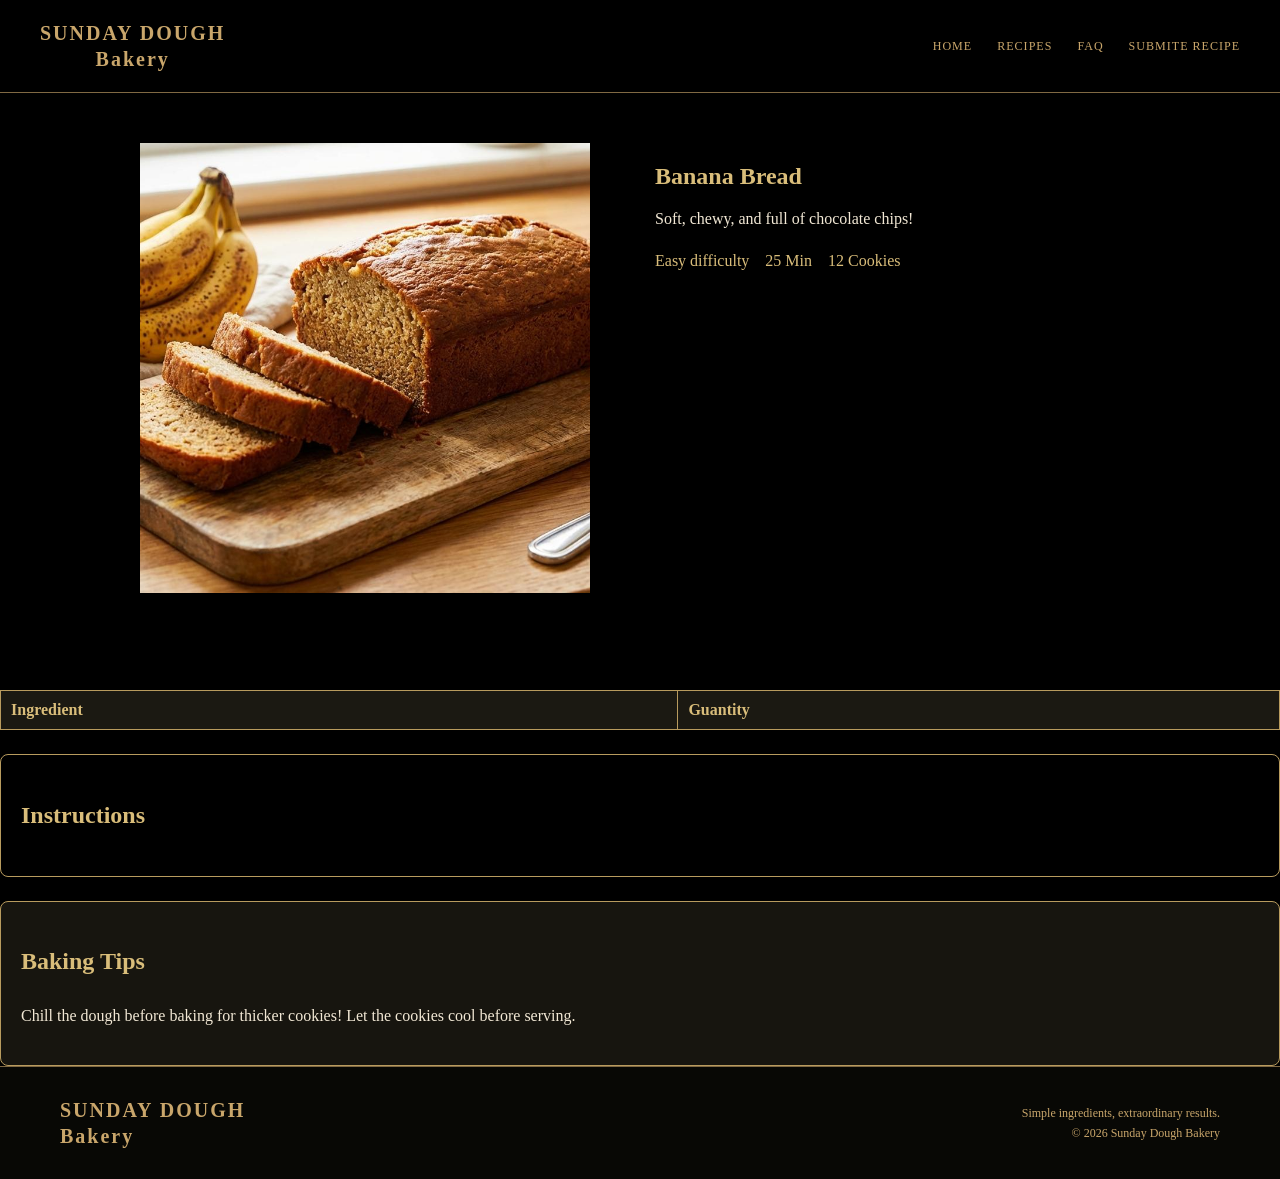
<file: banana-recipe.html>
<!DOCTYPE html>
<html lang="en">

<head>
    <meta charset="UTF-8">
    <meta name="viewport" content="width=device-width, initial-scale=1.0">
    <title>Sunday Dough Bakery</title>
    <link rel="stylesheet" href="style.css">

</head>

<body>
    <!--for the nav bar-->
    <nav>
        <h4 class="logo">SUNDAY DOUGH <br> Bakery</h4>
        <div class="navA">
            <a href="home.html" target="_self">
                <h6>HOME</h6>
            </a>
            <a href="recipes.html" target="_self">
                <h6>RECIPES</h6>
            </a>
            <a href="faq.html" target="_self">
                <h6>FAQ</h6>
            </a>
            <a href="submite-recipe.html" target="_self">
                <h6>SUBMITE RECIPE</h6>
            </a>
        </div>
    </nav>

    <!--for the DETAIL RECIPES part-->
    <main>
        <section class="recipe-detail">
            <div class="detail-photo">
                <img src="banana-bread.jpeg">
            </div>
            <div class="detail-info">
                <h1>Banana Bread</h1>
                <p>Soft, chewy, and full of chocolate chips!</p>

                <div class="display-meta">
                    <span>Easy difficulty</span>
                    <span>25 Min</span>
                    <span>12 Cookies</span>
                </div>
            </div>
        </section>

        <section class="ingredients">
            <h2>Ingredients</h2>

            <table>
                <thead>
                    <tr>
                        <th>Ingredient</th>
                        <th>Guantity</th>
                    </tr>
                </thead>

                <tbody>

                </tbody>
            </table>

        </section>

        <section class="instructions">
            <h2>Instructions</h2>

            <ol>

            </ol>
        </section>

        <aside class="baking-tips">
            <h2>Baking Tips</h2>
            <p>
                Chill the dough before baking for thicker cookies!
                Let the cookies cool before serving.
            </p>
        </aside>

    </main>


    <!--for the footer part-->
    <footer class="footer">

        <h4 class="logo1">SUNDAY DOUGH <br> Bakery</h4>

        <div class="fsentence">
            <p>Simple ingredients, extraordinary results.</p>
            <p>© 2026 Sunday Dough Bakery</p>
        </div>

    </footer>
</body>

</html>
</file>
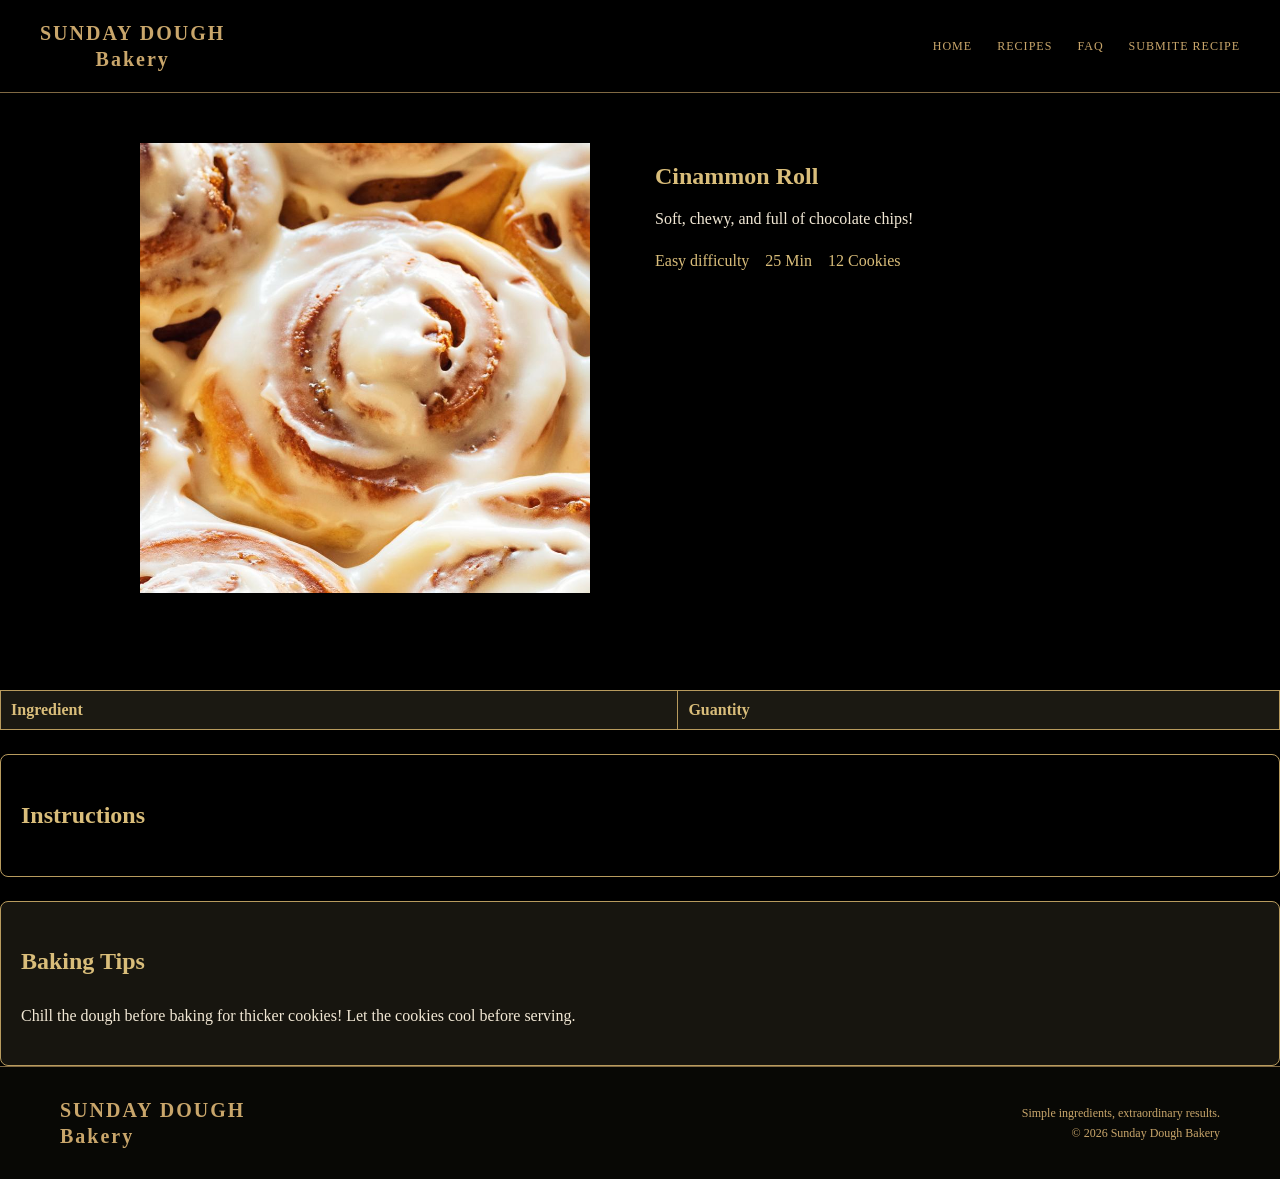
<file: cinammon-recipe.html>
<!DOCTYPE html>
<html lang="en">

<head>
    <meta charset="UTF-8">
    <meta name="viewport" content="width=device-width, initial-scale=1.0">
    <title>Sunday Dough Bakery</title>
    <link rel="stylesheet" href="style.css">

</head>

<body>
    <!--for the nav bar-->
    <nav>
        <h4 class="logo">SUNDAY DOUGH <br> Bakery</h4>
        <div class="navA">
            <a href="home.html" target="_self">
                <h6>HOME</h6>
            </a>
            <a href="recipes.html" target="_self">
                <h6>RECIPES</h6>
            </a>
            <a href="faq.html" target="_self">
                <h6>FAQ</h6>
            </a>
            <a href="submite-recipe.html" target="_self">
                <h6>SUBMITE RECIPE</h6>
            </a>
        </div>
    </nav>

    <!--for the DETAIL RECIPES part-->
    <main>
        <section class="recipe-detail">
            <div class="detail-photo">
                <img src="cinammon.jpeg">
            </div>
            <div class="detail-info">
                <h1>Cinammon Roll</h1>
                <p>Soft, chewy, and full of chocolate chips!</p>

                <div class="display-meta">
                    <span>Easy difficulty</span>
                    <span>25 Min</span>
                    <span>12 Cookies</span>
                </div>
            </div>
        </section>

        <section class="ingredients">
            <h2>Ingredients</h2>

            <table>
                <thead>
                    <tr>
                        <th>Ingredient</th>
                        <th>Guantity</th>
                    </tr>
                </thead>

                <tbody>

                </tbody>
            </table>

        </section>

        <section class="instructions">
            <h2>Instructions</h2>

            <ol>

            </ol>
        </section>

        <aside class="baking-tips">
            <h2>Baking Tips</h2>
            <p>
                Chill the dough before baking for thicker cookies!
                Let the cookies cool before serving.
            </p>
        </aside>

    </main>


    <!--for the footer part-->
    <footer class="footer">

        <h4 class="logo1">SUNDAY DOUGH <br> Bakery</h4>

        <div class="fsentence">
            <p>Simple ingredients, extraordinary results.</p>
            <p>© 2026 Sunday Dough Bakery</p>
        </div>

    </footer>
</body>

</html>
</file>
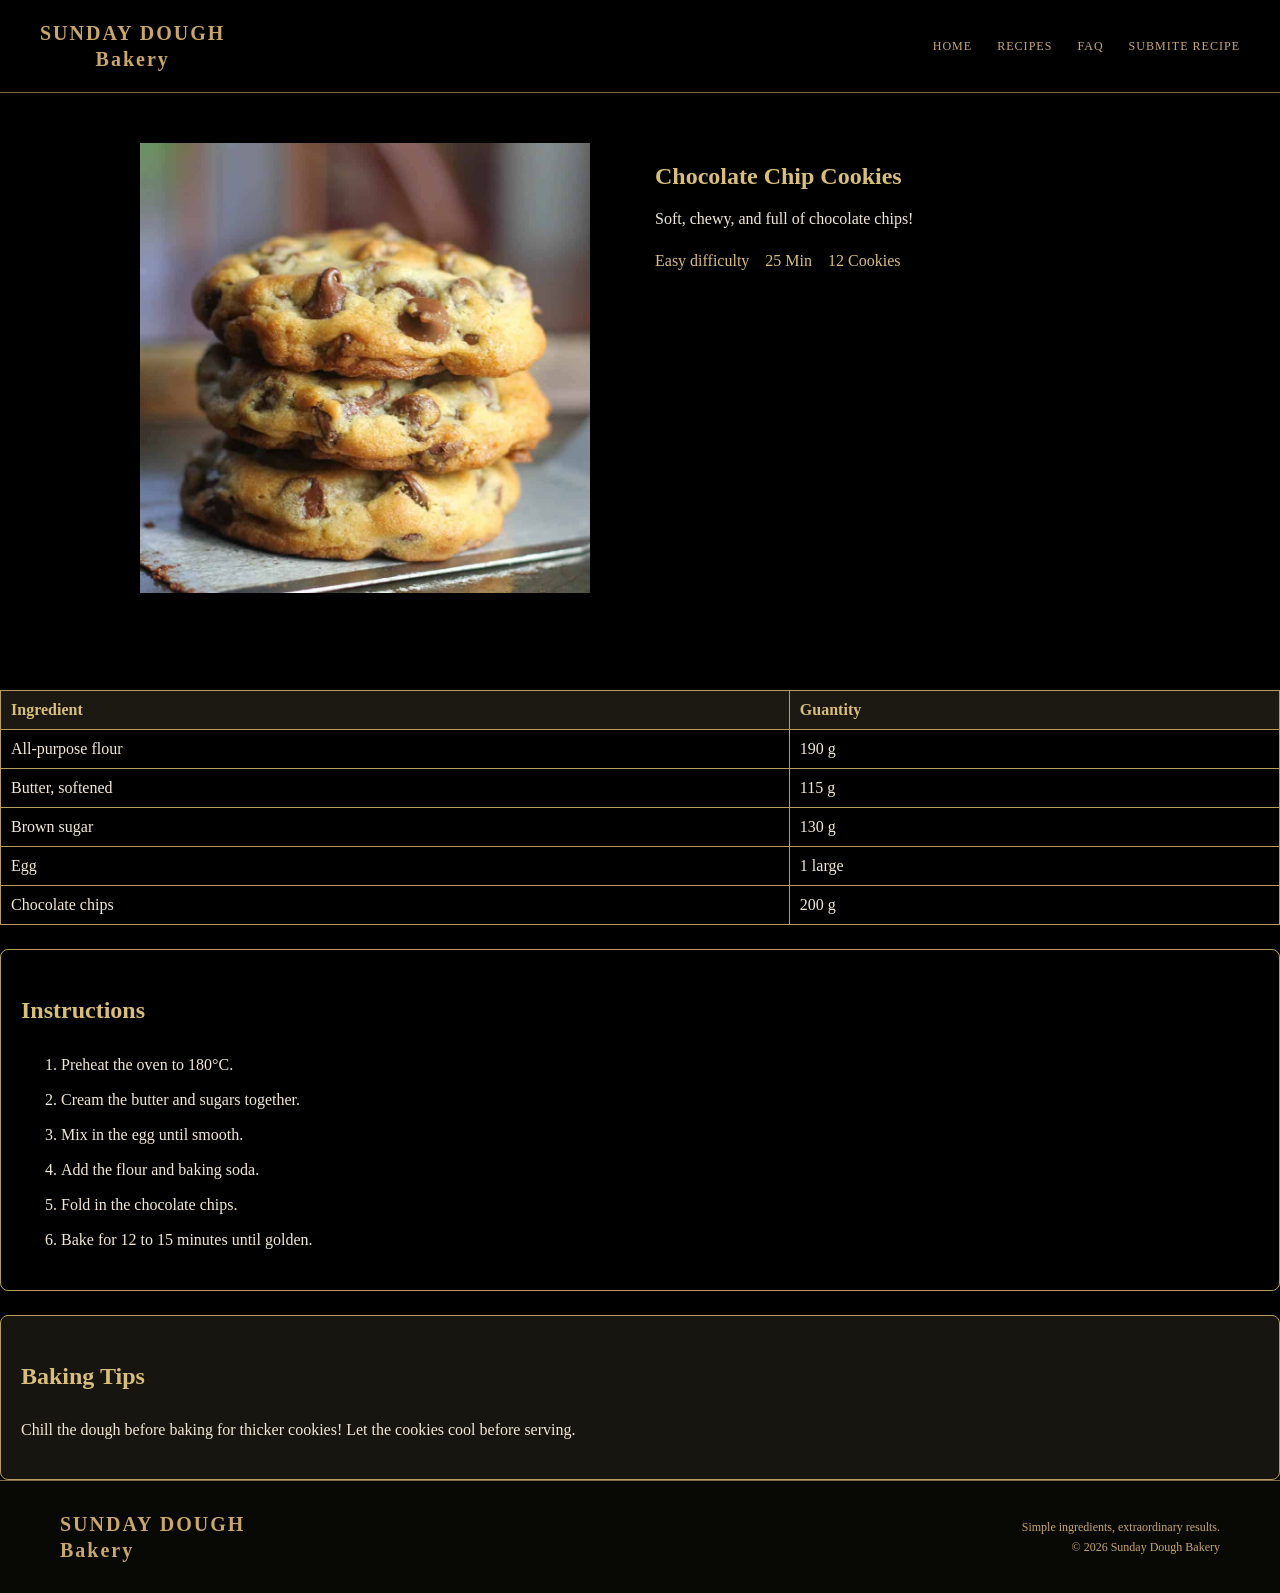
<file: cookie_recipe.html>
<!DOCTYPE html>
<html lang="en">

<head>
    <meta charset="UTF-8">
    <meta name="viewport" content="width=device-width, initial-scale=1.0">
    <title>Sunday Dough Bakery</title>
    <link rel="stylesheet" href="style.css">

</head>

<body>
    <!--for the nav bar-->
    <nav>
        <h4 class="logo">SUNDAY DOUGH <br> Bakery</h4>
        <div class="navA">
            <a href="home.html" target="_self">
                <h6>HOME</h6>
            </a>
            <a href="recipes.html" target="_self">
                <h6>RECIPES</h6>
            </a>
            <a href="faq.html" target="_self">
                <h6>FAQ</h6>
            </a>
            <a href="submite-recipe.html" target="_self">
                <h6>SUBMITE RECIPE</h6>
            </a>
        </div>
    </nav>

    <!--for the DETAIL RECIPES part-->
    <main>
        <section class="recipe-detail">
            <div class="detail-photo">
                <img src="choco_cookie.jpg">
            </div>
            <div class="detail-info">
                <h1>Chocolate Chip Cookies</h1>
                <p>Soft, chewy, and full of chocolate chips!</p>

                <div class="display-meta">
                    <span>Easy difficulty</span>
                    <span>25 Min</span>
                    <span>12 Cookies</span>
                </div>
            </div>
        </section>

        <section class="ingredients">
            <h2>Ingredients</h2>

            <table>
                <thead>
                    <tr>
                        <th>Ingredient</th>
                        <th>Guantity</th>
                    </tr>
                </thead>

                <tbody>
                    <tr>
                        <td>All-purpose flour</td>
                        <td>190 g</td>
                    </tr>
                    <tr>
                        <td>Butter, softened</td>
                        <td>115 g</td>
                    </tr>
                    <tr>
                        <td>Brown sugar</td>
                        <td>130 g</td>
                    </tr>
                    <tr>
                        <td>Egg</td>
                        <td>1 large</td>
                    </tr>
                    <tr>
                        <td>Chocolate chips</td>
                        <td>200 g</td>
                    </tr>
                </tbody>
            </table>

        </section>

        <section class="instructions">
            <h2>Instructions</h2>

            <ol>
                <li>Preheat the oven to 180°C.</li>
                <li>Cream the butter and sugars together.</li>
                <li>Mix in the egg until smooth.</li>
                <li>Add the flour and baking soda.</li>
                <li>Fold in the chocolate chips.</li>
                <li>Bake for 12 to 15 minutes until golden.</li>
            </ol>
        </section>

        <aside class="baking-tips">
            <h2>Baking Tips</h2>
            <p>
                Chill the dough before baking for thicker cookies!
                Let the cookies cool before serving.
            </p>
        </aside>
    </main>


    <!--for the footer part-->
    <footer class="footer">

        <h4 class="logo1">SUNDAY DOUGH <br> Bakery</h4>

        <div class="fsentence">
            <p>Simple ingredients, extraordinary results.</p>
            <p>© 2026 Sunday Dough Bakery</p>
        </div>

    </footer>
</body>

</html>
</file>
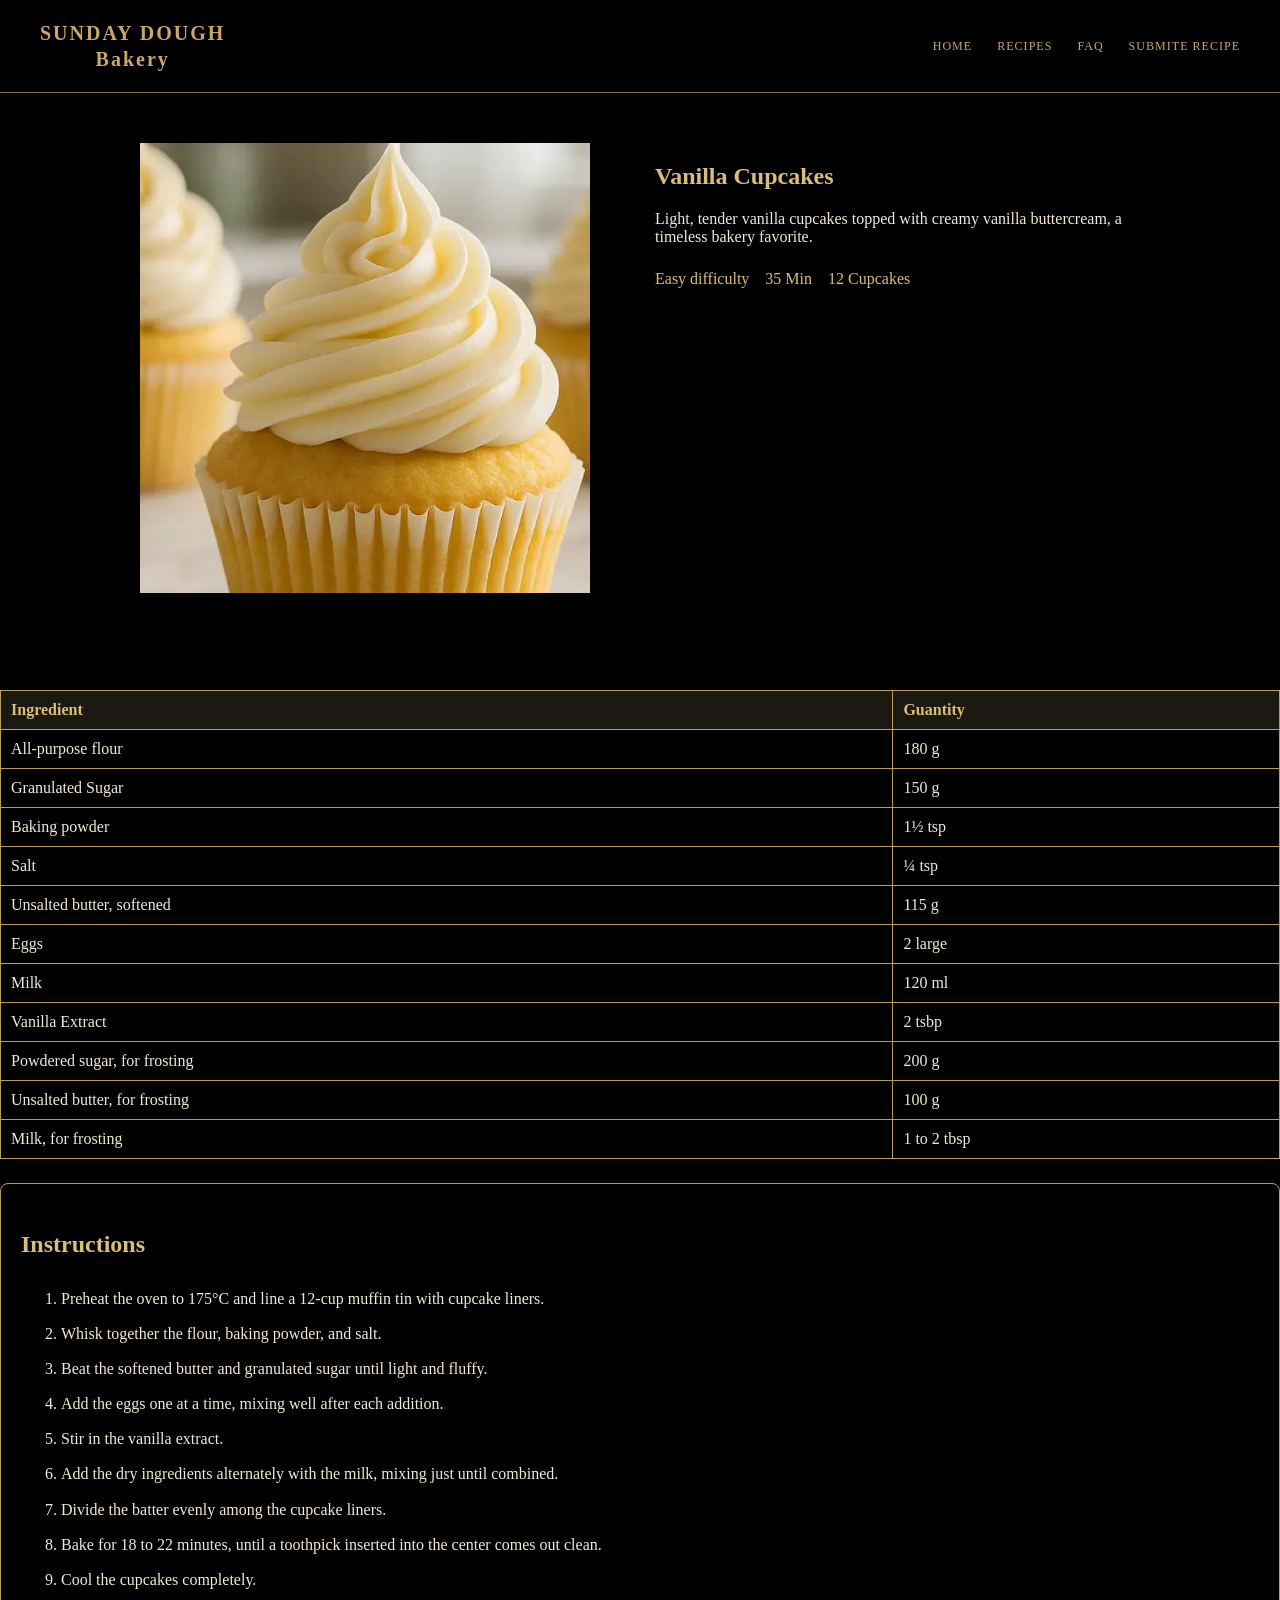
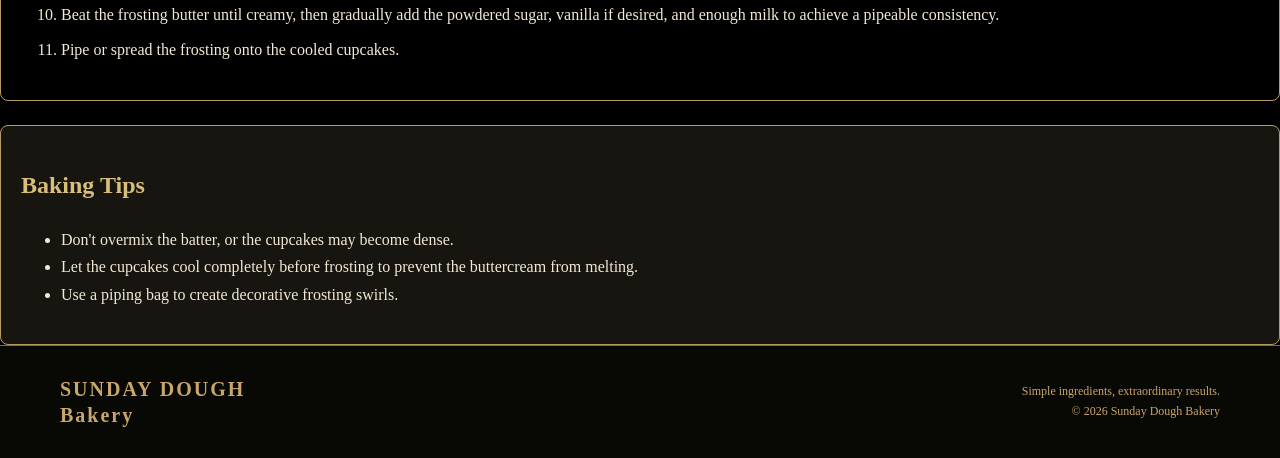
<file: cupcake-recipe.html>
<!DOCTYPE html>
<html lang="en">

<head>
    <meta charset="UTF-8">
    <meta name="viewport" content="width=device-width, initial-scale=1.0">
    <title>Sunday Dough Bakery</title>
    <link rel="stylesheet" href="style.css">

</head>

<body>
    <!--for the nav bar-->
    <nav>
        <h4 class="logo">SUNDAY DOUGH <br> Bakery</h4>
        <div class="navA">
            <a href="home.html" target="_self">
                <h6>HOME</h6>
            </a>
            <a href="recipes.html" target="_self">
                <h6>RECIPES</h6>
            </a>
            <a href="faq.html" target="_self">
                <h6>FAQ</h6>
            </a>
            <a href="submite-recipe.html" target="_self">
                <h6>SUBMITE RECIPE</h6>
            </a>
        </div>
    </nav>

    <!--for the DETAIL RECIPES part-->
    <main>
        <section class="recipe-detail">
            <div class="detail-photo">
                <img src="cupcake.jpeg">
            </div>
            <div class="detail-info">
                <h1>Vanilla Cupcakes</h1>
                <p>
                    Light, tender vanilla cupcakes topped with creamy vanilla buttercream, a timeless bakery favorite.
                </p>

                <div class="display-meta">
                    <span>Easy difficulty</span>
                    <span>35 Min</span>
                    <span>12 Cupcakes</span>
                </div>
            </div>
        </section>

        <section class="ingredients">
            <h2>Ingredients</h2>

            <table>
                <thead>
                    <tr>
                        <th>Ingredient</th>
                        <th>Guantity</th>
                    </tr>
                </thead>

                <tbody>
                    <tr>
                        <td>All-purpose flour</td>
                        <td>180 g</td>
                    </tr>

                    <tr>
                        <td>Granulated Sugar</td>
                        <td>150 g</td>
                    </tr>

                    <tr>
                        <td>Baking powder</td>
                        <td>1½ tsp</td>
                    </tr>

                    <tr>
                        <td>Salt</td>
                        <td>¼ tsp</td>
                    </tr>

                    <tr>
                        <td>Unsalted butter, softened</td>
                        <td>115 g</td>
                    </tr>

                    <tr>
                        <td>Eggs</td>
                        <td>2 large</td>
                    </tr>

                    <tr>
                        <td>Milk</td>
                        <td>120 ml</td>
                    </tr>

                    <tr>
                        <td>Vanilla Extract</td>
                        <td> 2 tsbp</td>
                    </tr>

                    <tr>
                        <td>Powdered sugar, for frosting</td>
                        <td>200 g</td>
                    </tr>

                    <tr>
                        <td>Unsalted butter, for frosting</td>
                        <td>100 g</td>
                    </tr>

                    <tr>
                        <td>Milk, for frosting</td>
                        <td>1 to 2 tbsp</td>
                    </tr>
                </tbody>
            </table>

        </section>

        <section class="instructions">
            <h2>Instructions</h2>

            <ol>
                <li>Preheat the oven to 175°C and line a 12-cup muffin tin with cupcake liners.</li>
                <li>Whisk together the flour, baking powder, and salt.</li>
                <li>Beat the softened butter and granulated sugar until light and fluffy.</li>
                <li>Add the eggs one at a time, mixing well after each addition.</li>
                <li>Stir in the vanilla extract.</li>
                <li>Add the dry ingredients alternately with the milk, mixing just until combined.</li>
                <li>Divide the batter evenly among the cupcake liners.</li>
                <li>Bake for 18 to 22 minutes, until a toothpick inserted into the center comes out clean.</li>
                <li>Cool the cupcakes completely.</li>
                <li>Beat the frosting butter until creamy, then gradually add the powdered sugar, vanilla if desired,
                    and enough milk to achieve a pipeable consistency.</li>
                <li>Pipe or spread the frosting onto the cooled cupcakes.</li>

            </ol>
        </section>

        <aside class="baking-tips">
            <h2>Baking Tips</h2>
            <ul>
                <li>Don't overmix the batter, or the cupcakes may become dense.</li>
                <li>Let the cupcakes cool completely before frosting to prevent the buttercream from melting.</li>
                <li>Use a piping bag to create decorative frosting swirls.</li>
            </ul>
        </aside>
    </main>


    <!--for the footer part-->
    <footer class="footer">

        <h4 class="logo1">SUNDAY DOUGH <br> Bakery</h4>

        <div class="fsentence">
            <p>Simple ingredients, extraordinary results.</p>
            <p>© 2026 Sunday Dough Bakery</p>
        </div>

    </footer>
</body>

</html>
</file>
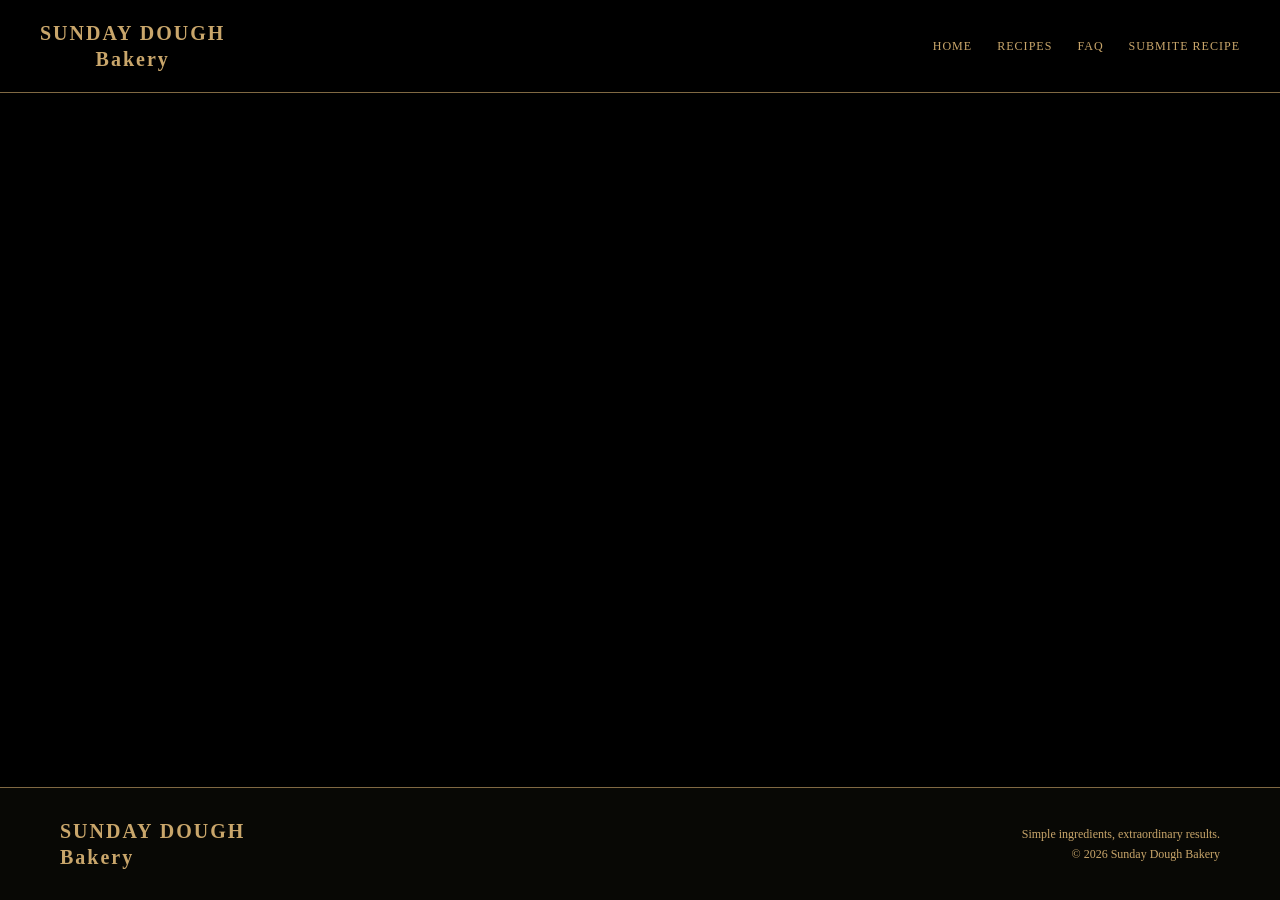
<file: detail.html>
<!DOCTYPE html>
<html lang="en">
    <head>
        <meta charset="UTF-8">
        <meta name="viewport" content="width=device-width, initial-scale=1.0">
        <title>Sunday Dough Bakery</title>
        <link rel="stylesheet" href="style.css">

    </head>
    <body>
        <!--for the nav bar-->
        <nav >
            <h4 class="logo">SUNDAY DOUGH <br> Bakery</h4>
            <div class="navA">
             <a href="home.html" target="_self"><h6>HOME</h6></a>
             <a href="recipes.html" target="_self"><h6>RECIPES</h6></a>
             <a href="faq.html" target="_self"><h6>FAQ</h6></a>
             <a href="submite-recipe.html" target="_self"><h6>SUBMITE RECIPE</h6></a>
            </div>
        </nav>

        <!--for the DETAIL RECIPES part-->
        <main>
            
        </main>
        

        <!--for the footer part-->
        <footer class="footer">
            
            <h4 class="logo1">SUNDAY DOUGH <br> Bakery</h4>

            <div class="fsentence">
            <p>Simple ingredients, extraordinary results.</p>
            <p>© 2026 Sunday Dough Bakery</p>
            </div>

        </footer>
    </body>
</html>
</file>
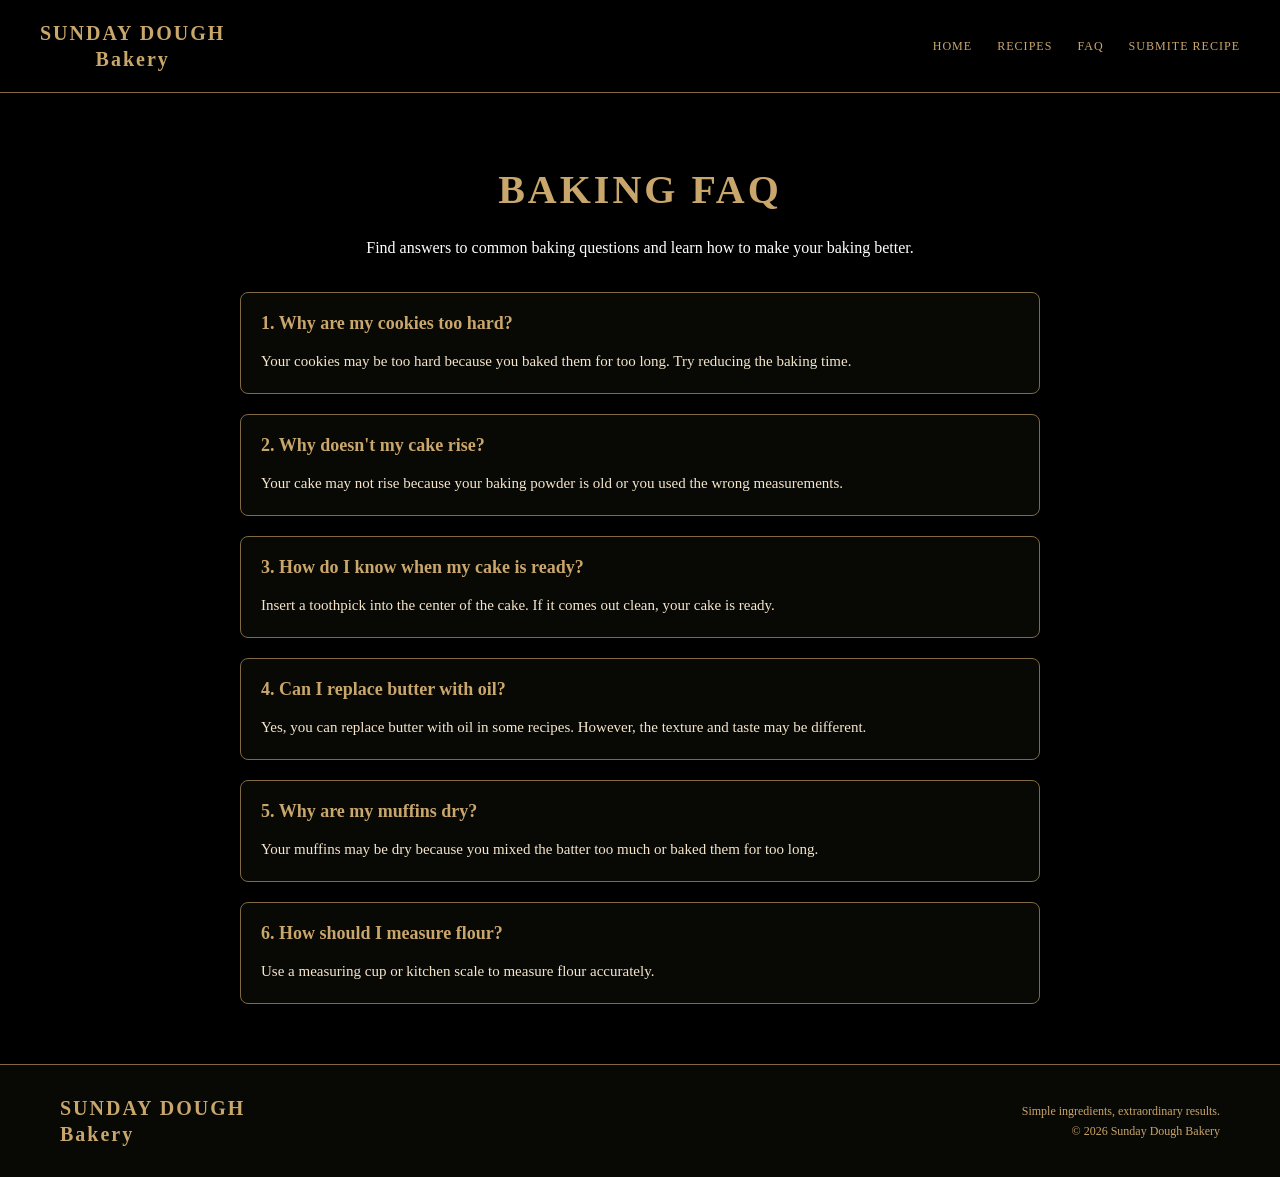
<file: faq.html>
<!DOCTYPE html>
<html lang="en">
    <head>
        <meta charset="UTF-8">
        <meta name="viewport" content="width=device-width, initial-scale=1.0">
        <title>Sunday Dough Bakery</title>
        <link rel="stylesheet" href="style.css">

    </head>
    <body>
        <!--for the nav bar-->
        <nav >
            <h4 class="logo">SUNDAY DOUGH <br> Bakery</h4>
            <div class="navA">
             <a href="home.html" target="_self"><h6>HOME</h6></a>
             <a href="recipes.html" target="_self"><h6>RECIPES</h6></a>
             <a href="faq.html" target="_self"><h6>FAQ</h6></a>
             <a href="submite-recipe.html" target="_self"><h6>SUBMITE RECIPE</h6></a>
            </div>
        </nav>

        <!--for the FAQ part-->
        <main>
            <!-- FAQ Heading -->
    <section class="faq-section">

        <h1>BAKING FAQ</h1>

        <p class="faq-intro">
            Find answers to common baking questions and learn
            how to make your baking better.
        </p>

        <!-- Question 1 -->
        <div class="faq-box">
            <h3>1. Why are my cookies too hard?</h3>
            <p>
                Your cookies may be too hard because you baked them
                for too long. Try reducing the baking time.
            </p>
        </div>

        <!-- Question 2 -->
        <div class="faq-box">
            <h3>2. Why doesn't my cake rise?</h3>
            <p>
                Your cake may not rise because your baking powder
                is old or you used the wrong measurements.
            </p>
        </div>

        <!-- Question 3 -->
        <div class="faq-box">
            <h3>3. How do I know when my cake is ready?</h3>
            <p>
                Insert a toothpick into the center of the cake.
                If it comes out clean, your cake is ready.
            </p>
        </div>

        <!-- Question 4 -->
        <div class="faq-box">
            <h3>4. Can I replace butter with oil?</h3>
            <p>
                Yes, you can replace butter with oil in some recipes.
                However, the texture and taste may be different.
            </p>
        </div>

        <!-- Question 5 -->
        <div class="faq-box">
            <h3>5. Why are my muffins dry?</h3>
            <p>
                Your muffins may be dry because you mixed the batter
                too much or baked them for too long.
            </p>
        </div>

        <!-- Question 6 -->
        <div class="faq-box">
            <h3>6. How should I measure flour?</h3>
            <p>
                Use a measuring cup or kitchen scale to measure
                flour accurately.
            </p>
        </div>

    </section>
        </main>


        <!--for the footer part-->
        <footer class="footer">
            
            <h4 class="logo1">SUNDAY DOUGH <br> Bakery</h4>

            <div class="fsentence">
            <p>Simple ingredients, extraordinary results.</p>
            <p>© 2026 Sunday Dough Bakery</p>
            </div>

        </footer>

    </body>
</html>
</file>
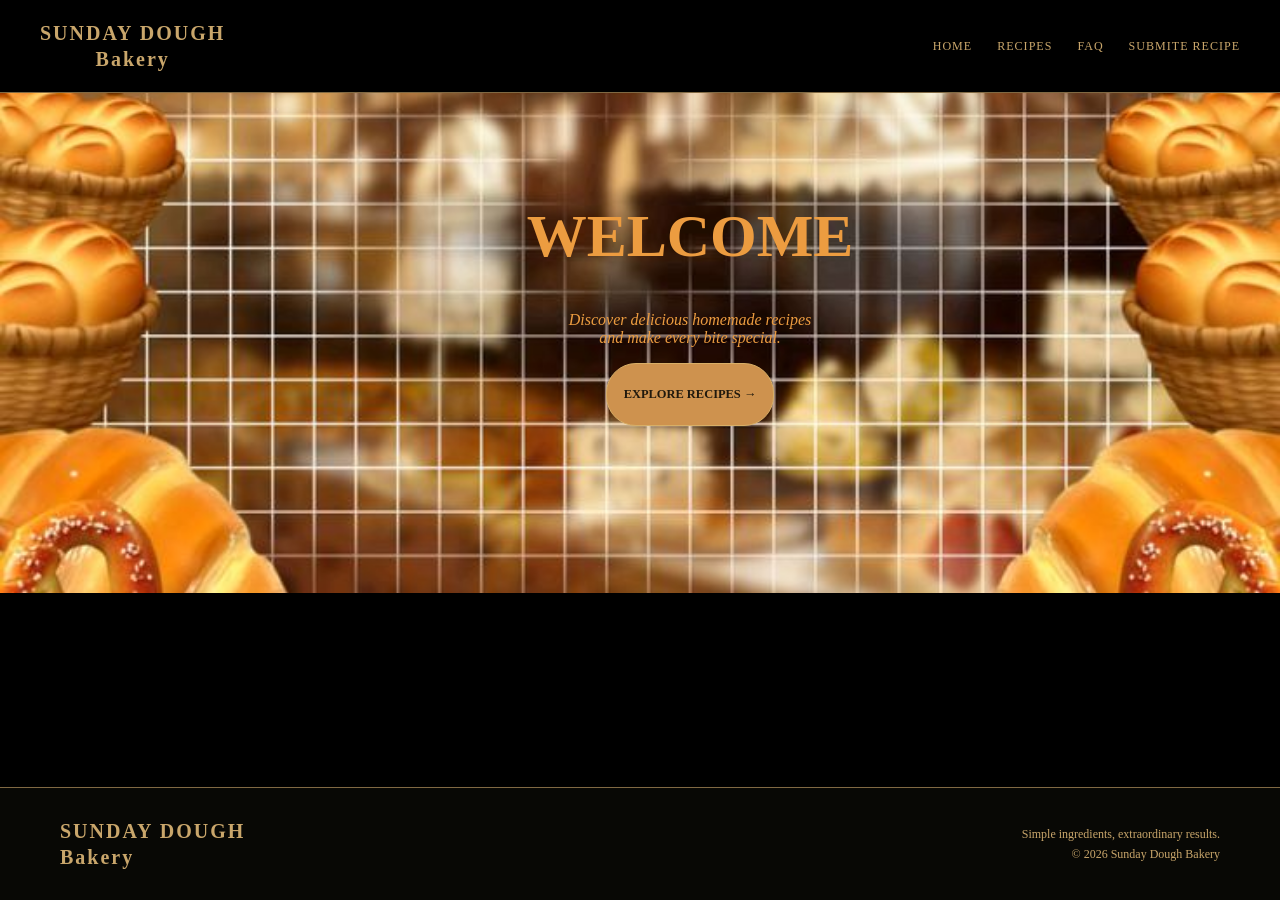
<file: home.html>
<!DOCTYPE html>
<html lang="en">
    <head>
        <meta charset="UTF-8">
        <meta name="viewport" content="width=device-width, initial-scale=1.0">
        <title>Sunday Dough Bakery</title>
        <link rel="stylesheet" href="style.css"/>
        <style>
            .home-h1{
                font-family: Georgia, 'Times New Roman', Times, serif;
                font-size: 60px;
    
            }

            .homeB p{
                color: #ec9c40;
                font-style: italic;
                font-family: cursive;
            }
        </style>
        
    </head>
    <body>
        <!--for the nav bar-->
        <nav >
            <h4 class="logo">SUNDAY DOUGH <br> Bakery</h4>
            <div class="navA">
             <a href="home.html" target="_self"><h6>HOME</h6></a>
             <a href="recipes.html" target="_self"><h6>RECIPES</h6></a>
             <a href="faq.html" target="_self"><h6>FAQ</h6></a>
             <a href="submite-recipe.html" target="_self"><h6>SUBMITE RECIPE</h6></a>
            </div>
        </nav>

    <main>
        <!--for the home part-->
        <div class="homeA">

          <div class="homeB">  
        <h1 class="home-h1" style="color:#ec9c40 ;">WELCOME</h1>
        <p >Discover delicious homemade recipes <br>and make every bite special.</p>
        <a href="recipes.html" target="_self" class="buttonhome"><h5>EXPLORE RECIPES →</h5></a>
            </div>
            
        </div>
    </main>

        <!--for the footer part-->
        <footer class="footer">
            
            <h4 class="logo1">SUNDAY DOUGH <br> Bakery</h4>

            <div class="fsentence">
            <p>Simple ingredients, extraordinary results.</p>
            <p>© 2026 Sunday Dough Bakery</p>
            </div>

        </footer>
    </body>
</html>
</file>
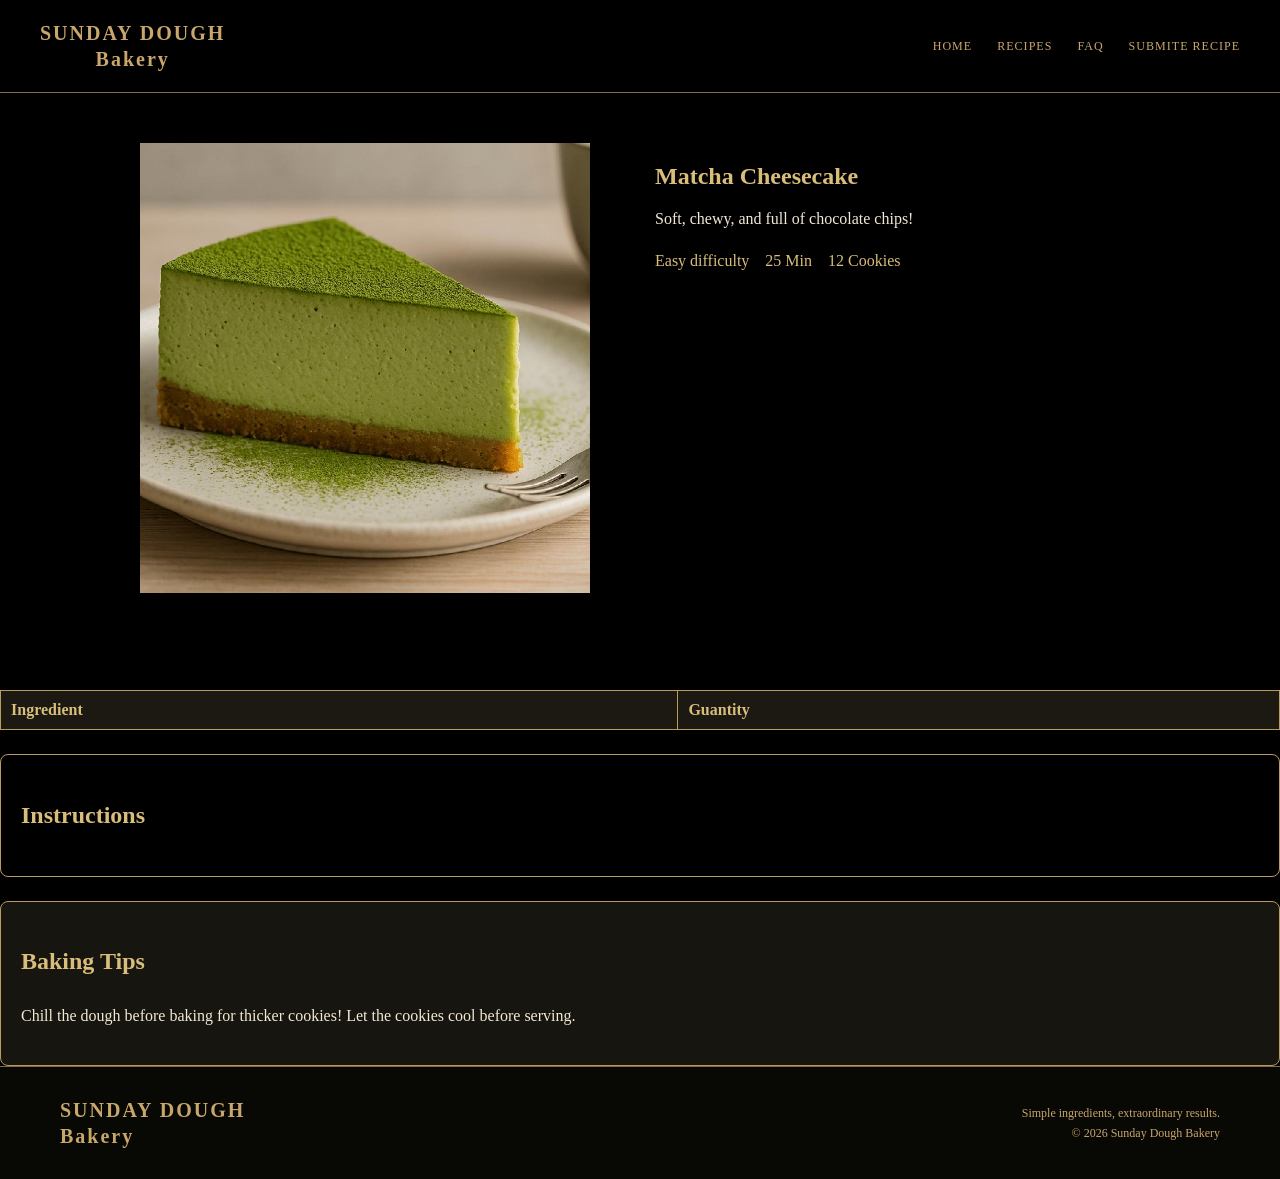
<file: matcha-recipe.html>
<!DOCTYPE html>
<html lang="en">

<head>
    <meta charset="UTF-8">
    <meta name="viewport" content="width=device-width, initial-scale=1.0">
    <title>Sunday Dough Bakery</title>
    <link rel="stylesheet" href="style.css">

</head>

<body>
    <!--for the nav bar-->
    <nav>
        <h4 class="logo">SUNDAY DOUGH <br> Bakery</h4>
        <div class="navA">
            <a href="home.html" target="_self">
                <h6>HOME</h6>
            </a>
            <a href="recipes.html" target="_self">
                <h6>RECIPES</h6>
            </a>
            <a href="faq.html" target="_self">
                <h6>FAQ</h6>
            </a>
            <a href="submite-recipe.html" target="_self">
                <h6>SUBMITE RECIPE</h6>
            </a>
        </div>
    </nav>

    <!--for the DETAIL RECIPES part-->
    <main>
        <section class="recipe-detail">
            <div class="detail-photo">
                <img src="matcha-cheesecake.jpeg">
            </div>
            <div class="detail-info">
                <h1>Matcha Cheesecake</h1>
                <p>Soft, chewy, and full of chocolate chips!</p>

                <div class="display-meta">
                    <span>Easy difficulty</span>
                    <span>25 Min</span>
                    <span>12 Cookies</span>
                </div>
            </div>
        </section>

        <section class="ingredients">
            <h2>Ingredients</h2>

            <table>
                <thead>
                    <tr>
                        <th>Ingredient</th>
                        <th>Guantity</th>
                    </tr>
                </thead>

                <tbody>

                </tbody>
            </table>

        </section>

        <section class="instructions">
            <h2>Instructions</h2>

            <ol>

            </ol>
        </section>

        <aside class="baking-tips">
            <h2>Baking Tips</h2>
            <p>
                Chill the dough before baking for thicker cookies!
                Let the cookies cool before serving.
            </p>
        </aside>

    </main>


    <!--for the footer part-->
    <footer class="footer">

        <h4 class="logo1">SUNDAY DOUGH <br> Bakery</h4>

        <div class="fsentence">
            <p>Simple ingredients, extraordinary results.</p>
            <p>© 2026 Sunday Dough Bakery</p>
        </div>

    </footer>
</body>

</html>
</file>
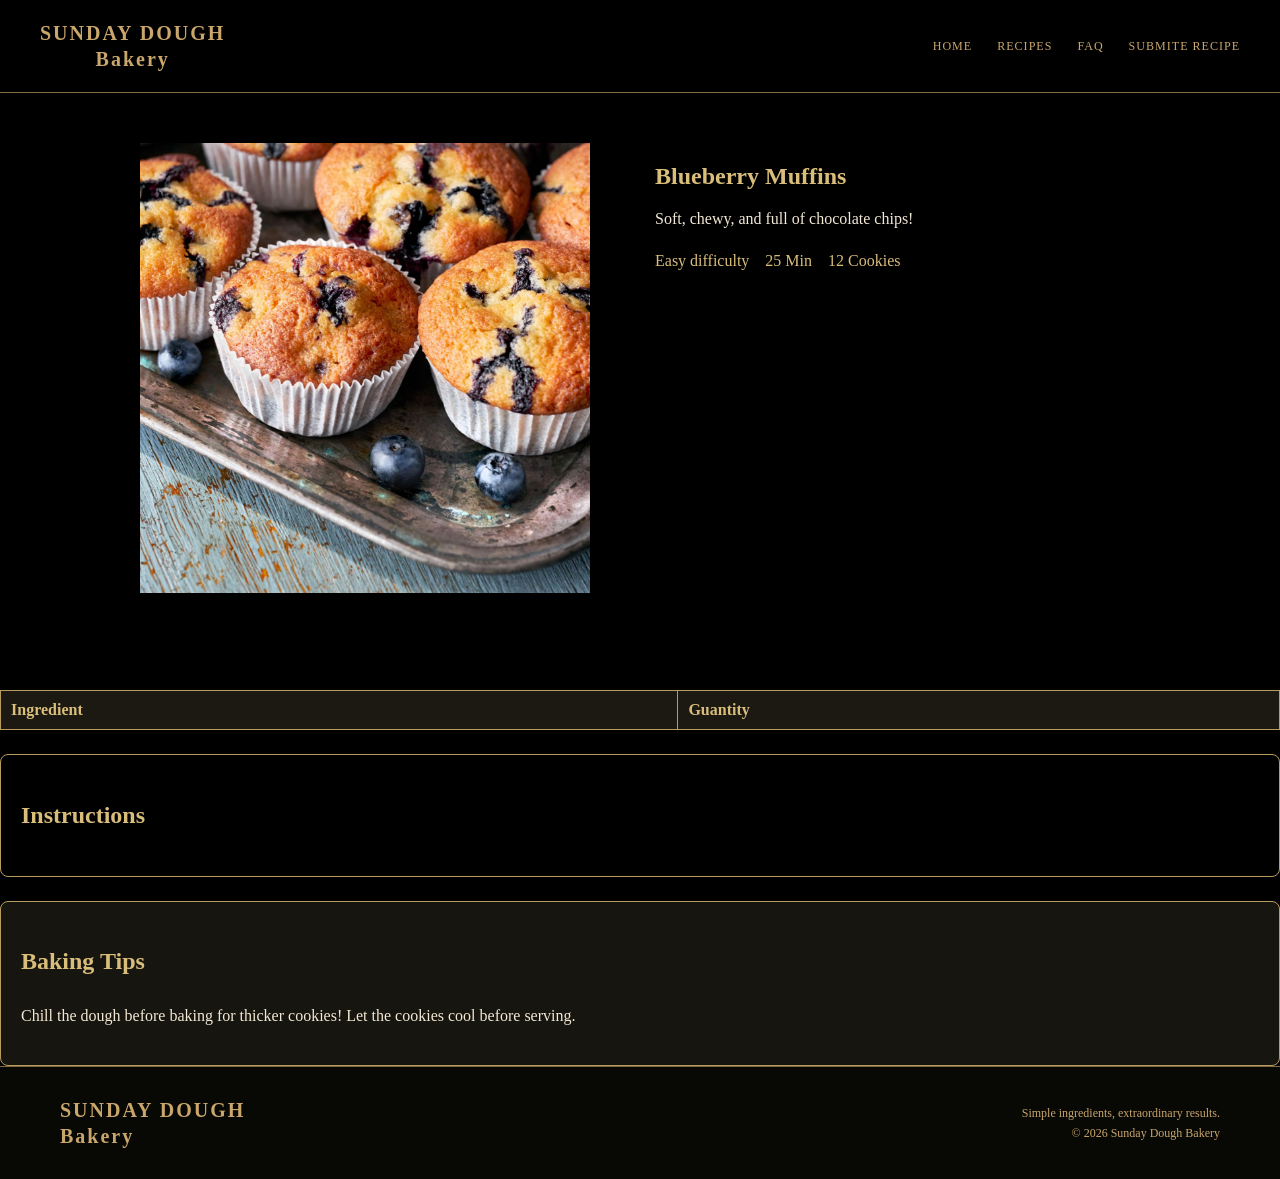
<file: muffin-recipe.html>
<!DOCTYPE html>
<html lang="en">

<head>
    <meta charset="UTF-8">
    <meta name="viewport" content="width=device-width, initial-scale=1.0">
    <title>Sunday Dough Bakery</title>
    <link rel="stylesheet" href="style.css">

</head>

<body>
    <!--for the nav bar-->
    <nav>
        <h4 class="logo">SUNDAY DOUGH <br> Bakery</h4>
        <div class="navA">
            <a href="home.html" target="_self">
                <h6>HOME</h6>
            </a>
            <a href="recipes.html" target="_self">
                <h6>RECIPES</h6>
            </a>
            <a href="faq.html" target="_self">
                <h6>FAQ</h6>
            </a>
            <a href="submite-recipe.html" target="_self">
                <h6>SUBMITE RECIPE</h6>
            </a>
        </div>
    </nav>

    <!--for the DETAIL RECIPES part-->
    <main>
        <section class="recipe-detail">
            <div class="detail-photo">
                <img src="blueberry-muffin.jpeg">
            </div>
            <div class="detail-info">
                <h1>Blueberry Muffins</h1>
                <p>Soft, chewy, and full of chocolate chips!</p>

                <div class="display-meta">
                    <span>Easy difficulty</span>
                    <span>25 Min</span>
                    <span>12 Cookies</span>
                </div>
            </div>
        </section>

        <section class="ingredients">
            <h2>Ingredients</h2>

            <table>
                <thead>
                    <tr>
                        <th>Ingredient</th>
                        <th>Guantity</th>
                    </tr>
                </thead>

                <tbody>

                </tbody>
            </table>

        </section>

        <section class="instructions">
            <h2>Instructions</h2>

            <ol>

            </ol>
        </section>

        <aside class="baking-tips">
            <h2>Baking Tips</h2>
            <p>
                Chill the dough before baking for thicker cookies!
                Let the cookies cool before serving.
            </p>
        </aside>

    </main>


    <!--for the footer part-->
    <footer class="footer">

        <h4 class="logo1">SUNDAY DOUGH <br> Bakery</h4>

        <div class="fsentence">
            <p>Simple ingredients, extraordinary results.</p>
            <p>© 2026 Sunday Dough Bakery</p>
        </div>

    </footer>
</body>

</html>
</file>
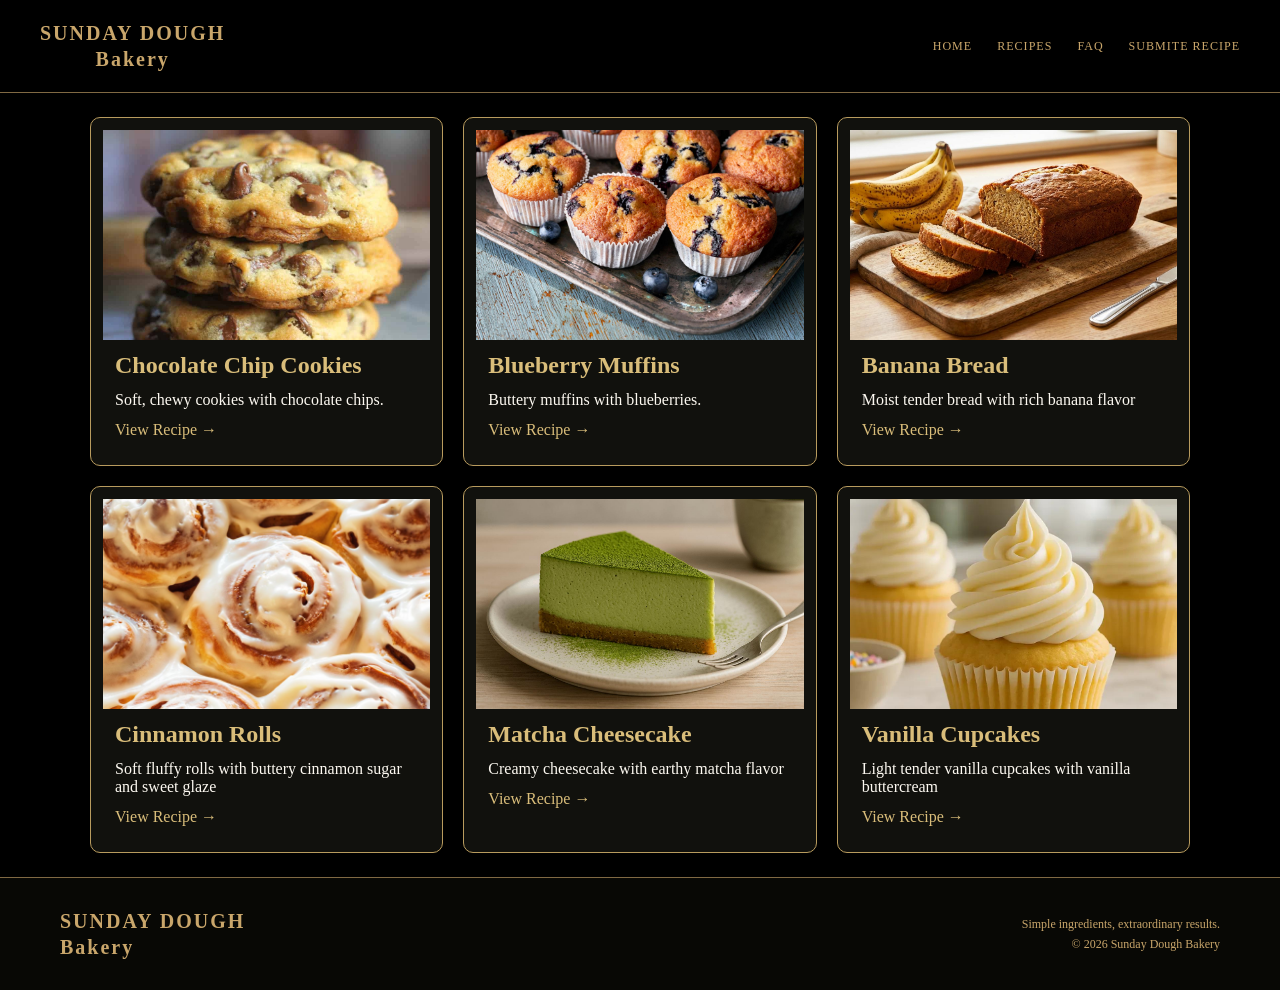
<file: recipes.html>
<!DOCTYPE html>
<html lang="en">

<head>
    <meta charset="UTF-8">
    <meta name="viewport" content="width=device-width, initial-scale=1.0">
    <title>Sunday Dough Bakery</title>
    <link rel="stylesheet" href="style.css">

</head>

<body>
    <!--for the nav bar-->
    <nav>
        <h4 class="logo">SUNDAY DOUGH <br> Bakery</h4>
        <div class="navA">
            <a href="home.html" target="_self">
                <h6>HOME</h6>
            </a>
            <a href="recipes.html" target="_self">
                <h6>RECIPES</h6>
            </a>
            <a href="faq.html" target="_self">
                <h6>FAQ</h6>
            </a>
            <a href="submite-recipe.html" target="_self">
                <h6>SUBMITE RECIPE</h6>
            </a>
        </div>
    </nav>

    <!--for the RECIPES part-->
    <main>
        <section class="recipe-grid">

            <!--Recipe 1-->
            <div class="recipe-card">
                <img src="choco_cookie.jpg">
                <h2>Chocolate Chip Cookies</h2>
                <p>Soft, chewy cookies with chocolate chips.</p>
                <a href="cookie_recipe.html">View Recipe →</a>
            </div>

            <!--Recipe 2-->
            <div class="recipe-card">
                <img src="blueberry-muffin.jpeg">
                <h2>Blueberry Muffins</h2>
                <p>Buttery muffins with blueberries.</p>
                <a href="muffin-recipe.html">View Recipe →</a>
            </div>

            <!--Recipe 3-->
            <div class="recipe-card">
                <img src="banana-bread.jpeg">
                <h2>Banana Bread</h2>
                <p>Moist tender bread with rich banana flavor</p>
                <a href="banana-recipe.html">View Recipe →</a>
            </div>

            <!--Recipe 4-->
            <div class="recipe-card">
                <img src="cinammon.jpeg">
                <h2>Cinnamon Rolls</h2>
                <p>Soft fluffy rolls with buttery cinnamon sugar and sweet glaze</p>
                <a href="cinammon-recipe.html">View Recipe →</a>
            </div>

            <!--Recipe 5-->
            <div class="recipe-card">
                <img src="matcha-cheesecake.jpeg">
                <h2>Matcha Cheesecake</h2>
                <p>Creamy cheesecake with earthy matcha flavor</p>
                <a href="matcha-recipe.html">View Recipe →</a>
            </div>

            <!--Recipe 6-->
            <div class="recipe-card">
                <img src="cupcake.jpeg">
                <h2>Vanilla Cupcakes</h2>
                <p>Light tender vanilla cupcakes with vanilla buttercream</p>
                <a href="cupcake-recipe.html">View Recipe →</a>
            </div>
        </section>
    </main>

    <!--for the footer part-->
    <footer class="footer">

        <h4 class="logo1">SUNDAY DOUGH <br> Bakery</h4>

        <div class="fsentence">
            <p>Simple ingredients, extraordinary results.</p>
            <p>© 2026 Sunday Dough Bakery</p>
        </div>

    </footer>
</body>

</html>
</file>
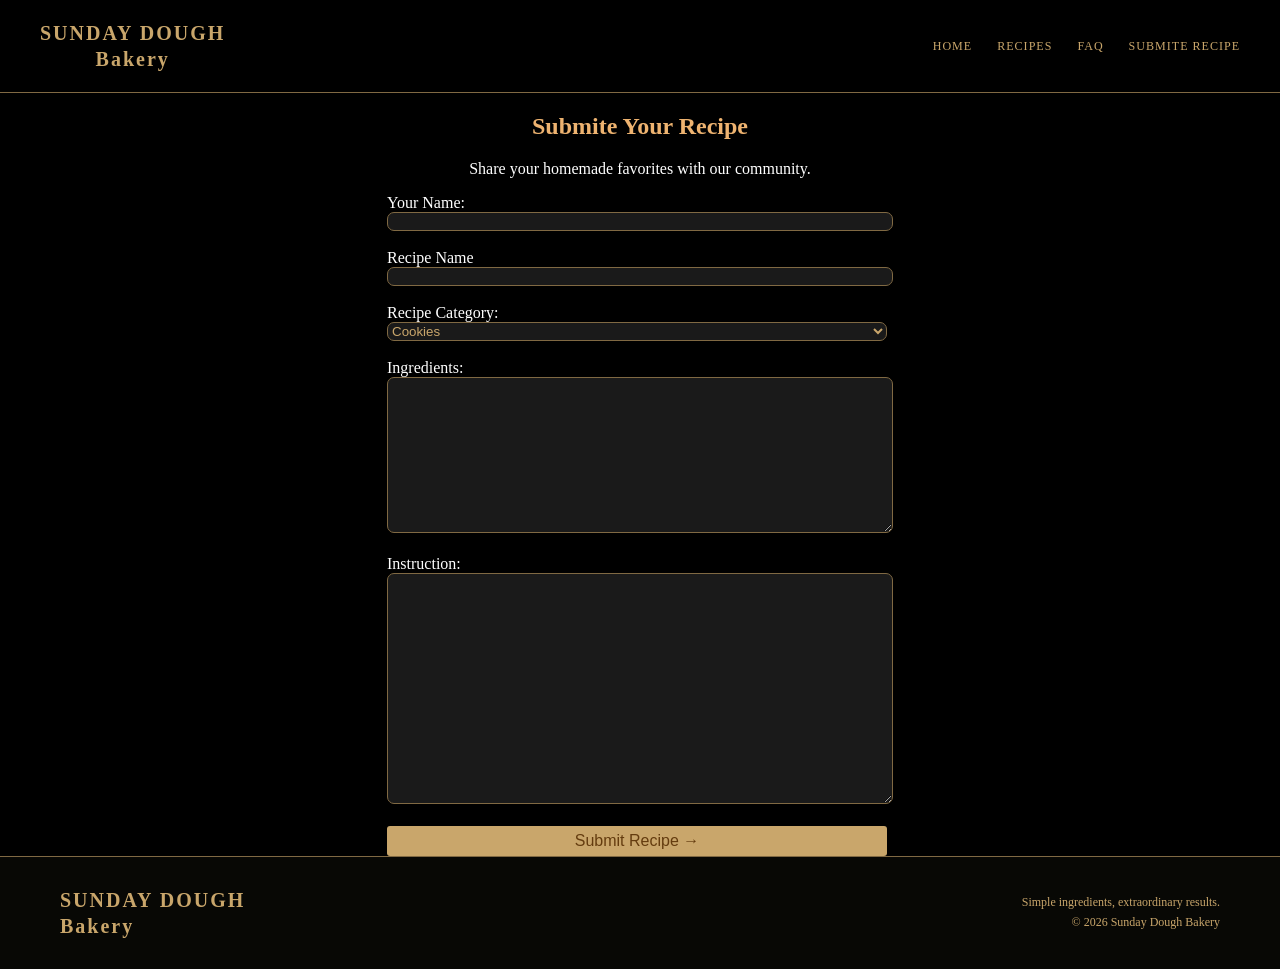
<file: submite-recipe.html>
<!DOCTYPE html>
<html lang="en">
    <head>
        <meta charset="UTF-8">
        <meta name="viewport" content="width=device-width, initial-scale=1.0">
        <title>Sunday Dough Bakery</title>
        <link rel="stylesheet" href="style.css">

    </head>
    <body>
        <!--for the nav bar-->
        <nav >
            <h4 class="logo">SUNDAY DOUGH <br> Bakery</h4>
            <div class="navA">
             <a href="home.html" target="_self"><h6>HOME</h6></a>
             <a href="recipes.html" target="_self"><h6>RECIPES</h6></a>
             <a href="faq.html" target="_self"><h6>FAQ</h6></a>
             <a href="submite-recipe.html" target="_self"><h6>SUBMITE RECIPE</h6></a>
            </div>
        </nav>
        
        <!--for the SUBMITE-RECIPE part-->
        <main class="submitrecipe">
            <h2 class="sharerecipe">Submite Your Recipe</h2>
            <p class="aftershare">Share your homemade favorites with our community.</p>
            <div class="form">
            <form>
                <label for="yourname">Your Name:</label><br>
                <input type="text" id="yourname" name="yourname"/><br><br>
                <label for="recipename">Recipe Name</label><br>
                <input type="text" id="recipename" name="recipename"/><br><br>
                <label for="category">Recipe Category:</label><br>
                    <select name="category" id="category">
                    <option value="toyota">Cookies</option>
                    <option value="honda">Cakes</option>
                    <option value="mercedes">Breads</option>
                    <option value="bmw">Pastries</option>
                    <option value="mercedes">Sweet Rolls</option>
                    <option value="bmw">Muffins & Cupcakes</option>
                    </select><br><br>
                <label for="ingredients">Ingredients:</label><br>
                <textarea id="ingredients" name="ingredients" rows="10" cols="50"></textarea><br><br>
                <label for="instruction">Instruction: </label><br>
                <textarea id="instruction" name="instruction" rows="15" cols="50"></textarea><br><br>
                <button type="submit" class="buttonsubmit">Submit Recipe →</button>



            </form>
            </div>
        </main>
        
        <!--for the footer part-->
        <footer class="footer">
            
            <h4 class="logo1">SUNDAY DOUGH <br> Bakery</h4>

            <div class="fsentence">
            <p>Simple ingredients, extraordinary results.</p>
            <p>© 2026 Sunday Dough Bakery</p>
            </div>

        </footer>
    </body>
</html>
</file>
<file: style.css>
/*Css part navigation bar*/
nav {
    display: flex;
    align-items: center;
    justify-content: space-between;
    padding: 20px 40px;
    border-bottom: 1px solid #806943;
    box-sizing: border-box;
}

.navA {
    align-items: center;
    display: flex;
    gap: 25px;
}

.navA a {
    color: #C9A66B;
    text-decoration: none;
    font-family: Georgia, serif;
    font-size: 18px;
    letter-spacing: 1px;
}

.navA h6 {
    margin: 0;
    font-weight: normal;
}

.navA a:hover {
    color: white;
}

.logo {
    color: #C9A66B;
    font-family: Georgia, serif;
    font-size: 20px;
    letter-spacing: 2px;
    line-height: 1.3;
    margin: 0;
    text-align: center;
}


/*part css frame*/
.frame {
    margin: 0;
    padding: 20px;
    border: none;

}

/*background color for website*/
html,
body {
    margin: 0;
    padding: 0;
    min-height: 100%;
    background-color: #000000;
}

body {
    min-height: 100vh;
    display: flex;
    flex-direction: column;
}

main {
    flex: 1;
}



/*style for Home website*/
.homeA {
    background-image: url(bread3.jpg);
    background-size: cover;
    background-position: center;
    min-height: 500px;
    box-sizing: border-box;
    padding-top: 40px;
}

.homeB {
    margin-left: 500px;
    margin-top: 69px;
    text-align: center;
    width: 380px;

}

.home-h1 {
    font-family: Georgia, 'Times New Roman', Times, serif;
    font-size: 60px;
    color: #ec9c40;

}

.homeB p {
    color: #ec9c40;
    font-style: italic;
    font-family: cursive;
}

.buttonhome {
    color: #20190d;
    text-decoration: none;
    font-family: Georgia, serif;
    font-size: 15px;
    border: 1px solid #d8af67;
    border-radius: 30px;
    padding: 2px 17px;
    display: inline-block;
    background: #ce924e;
}

/*style for submite-recipe*/
.submitrecipe {
    display: flex;
    flex-direction: column;
    align-items: center;
}

.sharerecipe {
    color: #eeb370;
    font-family: Georgia, 'Times New Roman', Times, serif;
}

.aftershare {
    color: white;
    margin-top: 0px;
    padding-top: 0px;
}

.form {
    color: white;

}

.form input,
textarea,
select {
    background-color: #1a1a1a;
    color: #C9A66B;
    border: 1px solid #806943;
    border-radius: 7px;
    width: 500px;
}

.buttonsubmit {
    background-color: #C9A66B;
    border: rgb(151, 114, 66);
    border-radius: 3px;
    color: #643c0f;
    font-size: medium;
    font-family: 'Franklin Gothic Medium', 'Arial Narrow', Arial, sans-serif;
    width: 500px;
    height: 30px;
}


/*style for footer*/
.footer {
    display: flex;
    align-items: center;
    justify-content: space-between;
    padding: 30px 60px;
    border-top: 1px solid #806943;
    box-sizing: border-box;
    background-color: #080805;
}

.logo1 {
    color: #C9A66B;
    font-family: Georgia, serif;
    font-size: 20px;
    letter-spacing: 2px;
    line-height: 1.3;
    margin: 0;
    text-align: left;
}

.fsentence {
    color: #C9A66B;
    font-family: Georgia, serif;
    font-size: 12px;
    text-align: right;
}

.fsentence p {
    margin: 5px 0;
}


/*style part for the FAQ*/


/*below is styles for recipe page*/
.recipe-grid {
    display: grid;
    grid-template-columns: repeat(3, 1fr);
    gap: 20px;
    max-width: 1100px;
    margin: 0 auto;
    padding: 24px;
}

.recipe-card {
    background-color: #11110D;
    border: 1px solid #B89B5E;
    border-radius: 10px;
    padding: 12px;
    overflow: auto;
    transition: transform 0.2s ease;
}

.recipe-card img {
    width: 100%;
    height: 210px;
    object-fit: cover;
    display: block;
}

.recipe-card h2,
.recipe-card p {
    margin: 12px;
}

.recipe-card h2 {
    color: #d9bd7a;
}

.recipe-card p {
    color: #fdf9f1;
}

.recipe-card a {
    display: inline-block;
    margin: 0 12px 14px;
    /*top, left right, bottom*/
    color: #d9bd7a;
    text-decoration: none;
}

.recipe-card:hover {
    transform: translateY(-4px);
}

/*styles for detail pages*/
.recipe-detail {
    display: grid;
    grid-template-columns: 1fr 1fr;
    gap: 30px;
    align-items: start;
    max-width: 1000px;
    margin: 30px auto;
    padding: 20px;
}

.detail-info h1 {
    color: #D9BD7A;
}

.detail-info p {
    color: #f2E8d5;
}

.display-meta {
    display: flex;
    flex-wrap: wrap;
    gap: 16px;
    /*the space*/
    margin-top: 24px;
    color: #D9BD7A;
}

.detail-photo img {
    width: 100%;
    max-width: 450px;
    height: 450px;
    object-fit: cover;
    display: block;
}

@media (max-width: 650px) {
    .recipe-detail {
        grid-template-columns: 1fr;
    }
}

/*table ingredients*/
.ingredients table {
    width: 100%;
    border-collapse: collapse;
    color: #f2E8d5;
}

.ingredients th,
.ingredients td {
    border: 1px solid #B89B5E;
    padding: 10px;
    text-align: left;
}

.ingredients th {
    color: #D9BD7A;
    background-color: #1B1912;
}

.instructions,
.baking-tips {
    margin-top: 24px;
    padding: 20px;
    border: 1px solid #B89B5E;
    border-radius: 8px;
    color: #F2E8D5;
    line-height: 1.7;
}

.instructions h2,
.baking-tips h2 {
    color: #D9BD7A;
}

.instructions li {
    margin-bottom: 8px;
}

.baking-tips {
    background-color: #17150F;
}


/*FAQ*/
.faq-section {
    display: flex;
    flex-direction: column;
    align-items: center;
    padding: 40px 20px;
}

.faq-section h1 {
    color: #C9A66B;
    font-family: Georgia, 'Times New Roman', serif;
    font-size: 40px;
    letter-spacing: 3px;
    margin-bottom: 10px;
    text-align: center;
}

.faq-intro {
    color: white;
    font-family: Georgia, serif;
    font-size: 16px;
    text-align: center;
    margin-bottom: 35px;
}

.faq-box {
    width: 80%;
    max-width: 800px;
    box-sizing: border-box;
    border: 1px solid #806943;
    border-radius: 8px;
    padding: 20px;
    margin-bottom: 20px;
    background-color: #080805;
}

.faq-box h3 {
    color: #C9A66B;
    font-family: Georgia, serif;
    font-size: 18px;
    margin-top: 0;
    margin-bottom: 12px;
}

.faq-box p {
    color: #F5E6CC;
    font-family: Georgia, serif;
    font-size: 15px;
    line-height: 1.6;
    margin-bottom: 0;
}

.faq-box:hover {
    border-color: #C9A66B;
    background-color: #1a1711;
}

/* FAQ design for mobile screens */
@media (max-width: 600px) {
    .faq-section h1 {
        font-size: 30px;
    }

    .faq-intro {
        font-size: 14px;
    }

    .faq-box {
        width: 100%;
        padding: 15px;
    }
}
</file>
